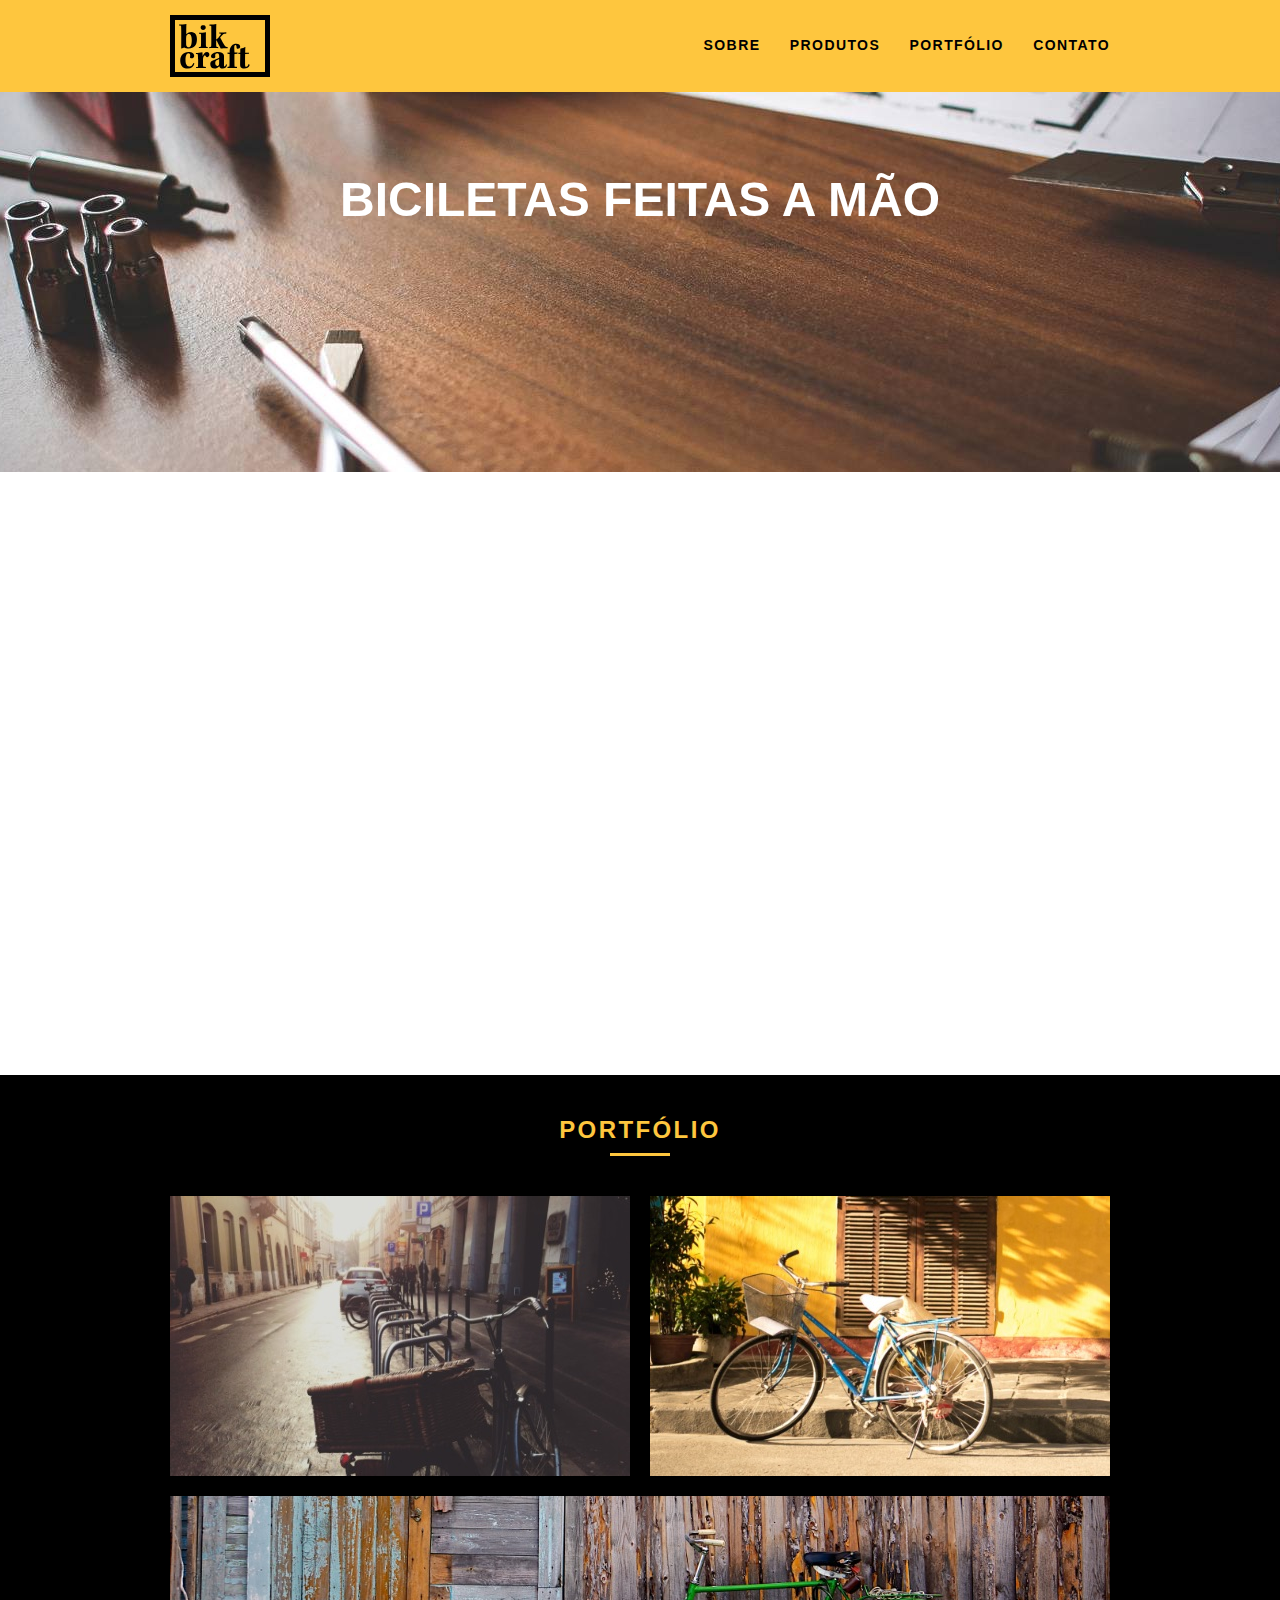
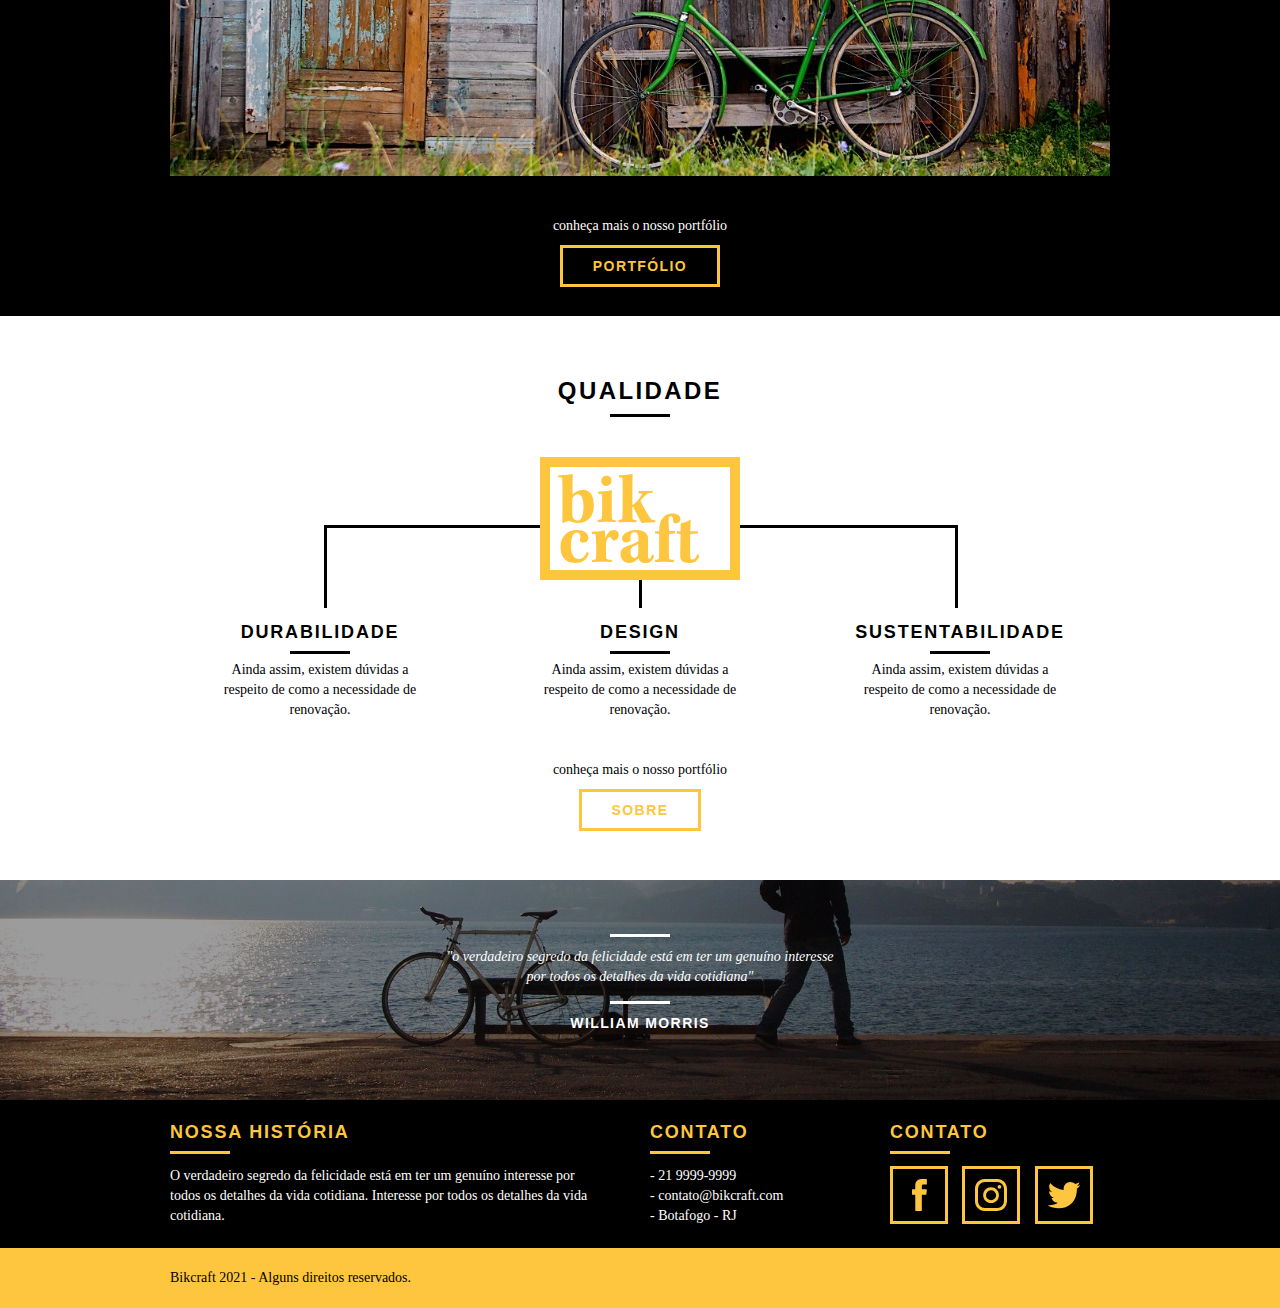
<file: index.html>
<!DOCTYPE html>
<html lang="pt-br">
    <head>
        <meta charset="UTF-8">
        <meta http-equiv="X-UA-Compatible" content="IE=edge">
        <meta name="viewport" content="width=device-width, initial-scale=1.0">
        <link rel="stylesheet" href="./css/normalize.css">
        <link rel="stylesheet" href="./css/reset.css">
        <link rel="stylesheet" href="./css/grid.css">
        <link rel="stylesheet" href="./css/style.css">
        <link rel="stylesheet" href="./css/responsivo.css">
        <script>document.documentElement.classList.add("js");</script>

        <title>Bikcraft</title>
    </head>
    <body>
       <header class="header">
            <div class="container">
                <a href="index.html" class="grid-4">
                    <img src="./assets/img/bikcraft.svg" alt="Logo da Bikcraft">
                </a>
                <nav class=" grid-12 header_menu">
                    <ul>
                        <li><a href="sobre.html">Sobre</a></li>
                        <li><a href="produtos.html">Produtos</a></li>
                        <li><a href="portfolio.html">Portfólio</a></li>
                        <li><a href="contato.html">Contato</a></li>
                    </ul>
                </nav>
            </div>
       </header>
       
       <section class="introducao">
            <div class="container">
                <h1 data-anime="400" class="fadeInDown" >Biciletas feitas a Mão</h1>
                <blockquote data-anime="800" class="fadeInDown quote-externo">
                    <p>"não tenha nada em sua casa que você
                        não considere útil ou acredita ser bonito"</p>
                    <cite>WILLIAM MORRIS</cite>
                </blockquote>
                <a data-anime="1200" href="produtos.html" class="btn">Orçamento</a>
            </div>
       </section>

       <section class="produtos container fadeInDown" data-anime="1600">
           <h2 class="subtitle">Produtos</h2>
           <ul class="produtos_lista">

               <li class="grid-1-3">
                   <div class="produtos_icone"> 
                        <img src="./assets/img/produtos/passeio.svg" alt="Bickraft Passeio">
                   </div>
                    <h3>Passeio</h3>
                   <p>Ainda assim, existem dúvidas a respeito de como a necessidade de renovação.</p>
               </li>

               <li class="grid-1-3">
                <div class="produtos_icone"> 
                     <img src="./assets/img/produtos/esporte.svg" alt="Bickraft Esporte">
                </div>
                 <h3>Esporte</h3>
                <p>Ainda assim, existem dúvidas a respeito de como a necessidade de renovação.</p>
            </li>

            <li class="grid-1-3">
                <div class="produtos_icone"> 
                     <img src="./assets/img/produtos/retro.svg" alt="Bickraft Retrô">
                </div>
                 <h3>Retrô</h3>
                <p>Ainda assim, existem dúvidas a respeito de como a necessidade de renovação.</p>
            </li>
           </ul>

           <div class="call">
                <p>clique aqui e veja os detalhes dos produtos</p>
                <a href="produtos.html" class="btn btn-preto">Produtos</a>
           </div>

       </section>

       <section class="portfolio">
           <div class="container">
               <h2 class="subtitle">Portfólio</h2>
               <ul class="portfolio_lista">
                    <li class="grid-8"><img src="./assets/img/portfolio/retro.jpg" alt="Bicileta retrô"></li>
                    <li class="grid-8"><img src="./assets/img/portfolio/passeio.jpg" alt="Bicileta passeio"></li>
                    <li class="grid-16"><img src="./assets/img/portfolio/esporte.jpg" alt="Bicileta esporte"></li>
                </ul>
                <div class="call">
                    <p>conheça mais o nosso portfólio</p>
                    <a href="portfolio.html" class="btn">Portfólio</a>
                </div>
           </div>
       </section>

       <section class="qualidade container">
           <h2 class="subtitle">Qualidade</h2>
           <img src="./assets/img/bikcraft-qualidade.svg" alt="Bikcraft">
           <ul class="qualidade_lista">
               <li class="grid-1-3">
                   <h3>Durabilidade</h3>
                   <p>Ainda assim, existem dúvidas a respeito de como a necessidade de renovação.</p>
               </li>
               <li class="grid-1-3">
                <h3>Design</h3>
                <p>Ainda assim, existem dúvidas a respeito de como a necessidade de renovação.</p>
            </li>
            <li class="grid-1-3">
                <h3>Sustentabilidade</h3>
                <p>Ainda assim, existem dúvidas a respeito de como a necessidade de renovação.</p>
            </li>
           </ul>
           <div class="call">
                <p>conheça mais o nosso portfólio</p>
                <a href="sobre.html" class="btn btn-preto">Sobre</a>
            </div>
       </section>

       <section class="quebra">
            <blockquote class="quote-externo container">
                <p>"o verdadeiro segredo da felicidade está em ter um genuíno
                    interesse por todos os detalhes da vida cotidiana"</p>
                <cite>WILLIAM MORRIS</cite>
            </blockquote>
       </section>

       <footer>
            <div class="footer">
                <div class="container">
                    <div class="grid-8 footer_historia">
                        <h3>Nossa História</h3>
                        <p>O verdadeiro segredo da felicidade está em ter um genuíno
                            interesse por todos os detalhes da vida cotidiana. Interesse por todos os detalhes da vida cotidiana.</p>
                    </div>

                    <div class="grid-4 footer_contato">
                        <h3 class="">Contato</h3>
                        <ul>
                            <li>- 21 9999-9999</li>
                            <li>- contato@bikcraft.com</li> 
                            <li>- Botafogo - RJ </li>
                        </ul>
                    </div>

                    <div class="grid-4 footer_redes">
                        <h3>Contato</h3>
                        <ul>
                            <li><a href="http://facebook.com" target="_blank"><img src="./assets/img/redes-sociais/facebook.svg"></a></li>
                            <li><a href="http://instagram.com" target="_blank"><img src="./assets/img/redes-sociais/instagram.svg"></a></li>
                            <li><a href="http://twitter.com" target="_blank"><img src="./assets/img/redes-sociais/twitter.svg"></a></li>
                        </ul>
                    </div>
                </div>
            </div>

            <div class="copy">
                <div class="container"> 
                    <p class="grid-16">Bikcraft 2021 - Alguns direitos reservados.</p>
                </div>
            </div>
       </footer>

       <script src="./js/simple-anime.js"></script>
       <script src="./js/script.js"></script>
       
    </body>
</html>
</file>
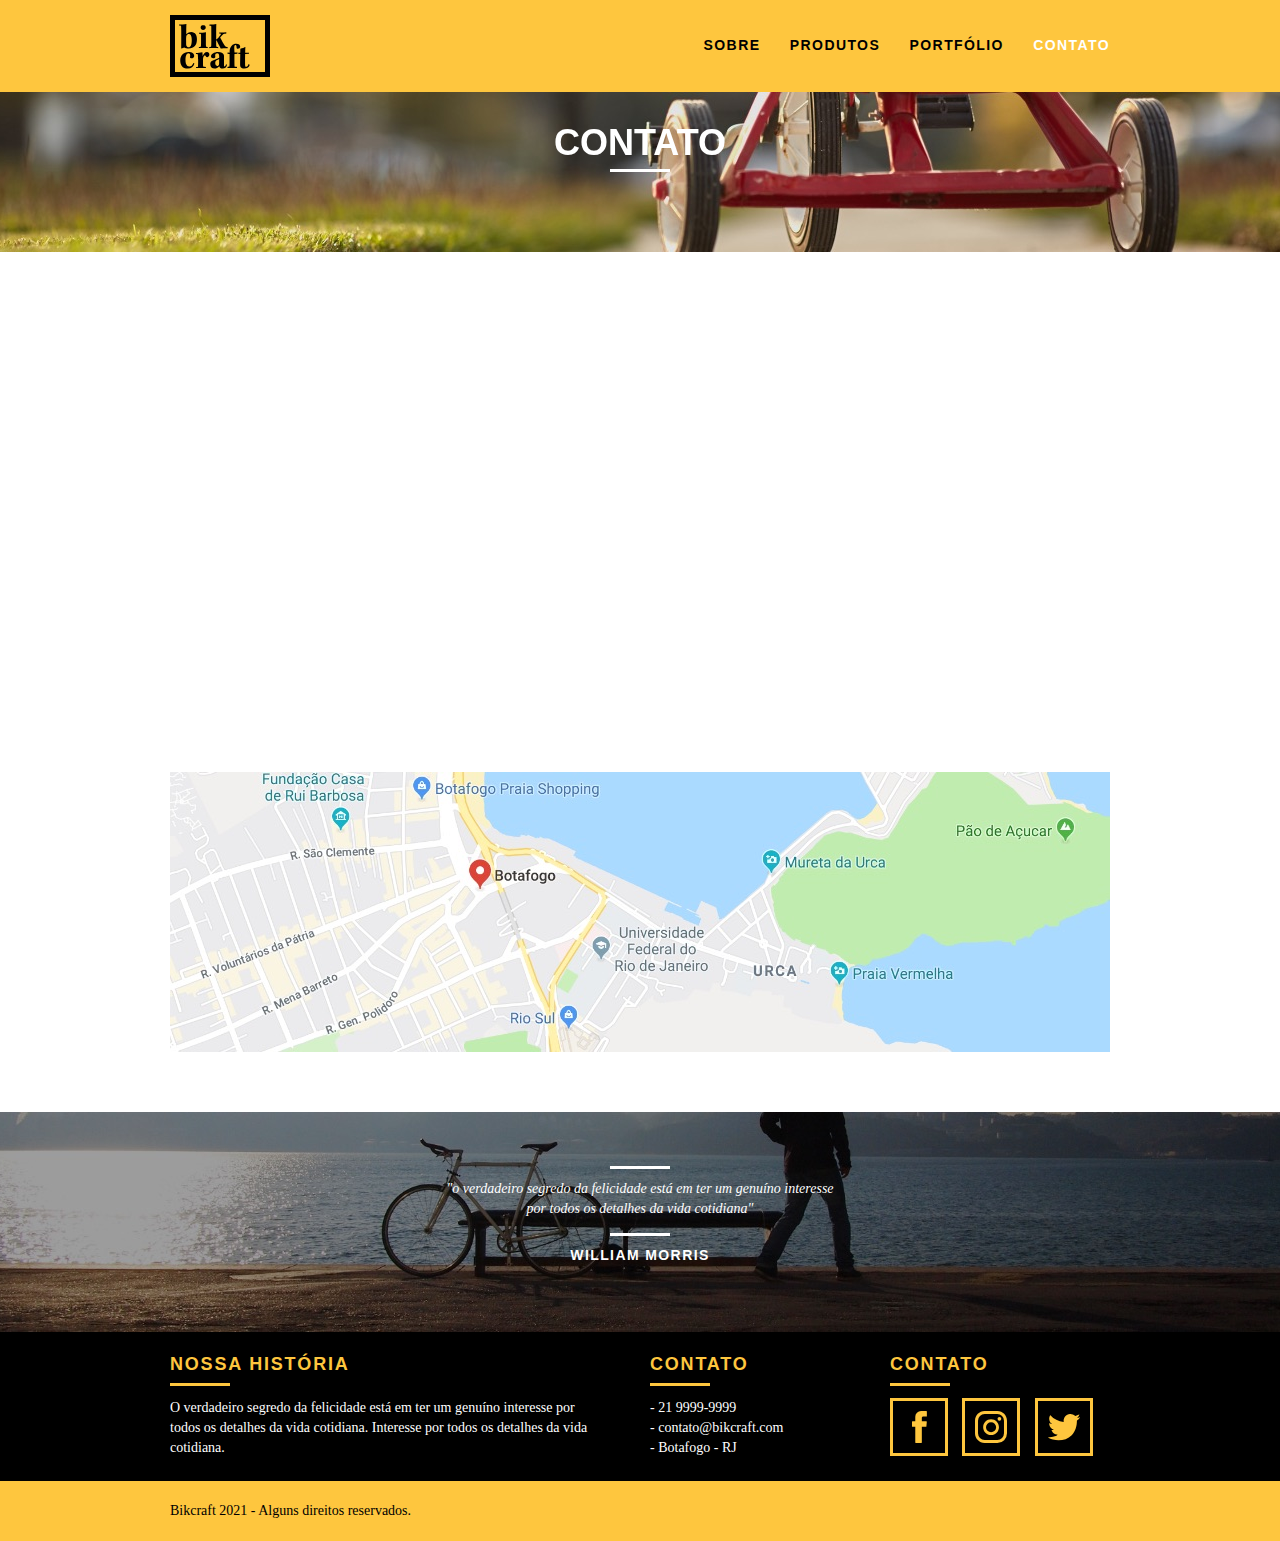
<file: contato.html>
<!DOCTYPE html>
<html lang="pt-br">
    <head>
        <meta charset="UTF-8">
        <meta http-equiv="X-UA-Compatible" content="IE=edge">
        <meta name="viewport" content="width=device-width, initial-scale=1.0">
        <link rel="stylesheet" href="./css/normalize.css">
        <link rel="stylesheet" href="./css/reset.css">
        <link rel="stylesheet" href="./css/grid.css">
        <link rel="stylesheet" href="./css/style.css">
        <link rel="stylesheet" href="./css/contato.css">
        <link rel="stylesheet" href="./css/responsivo.css">
        <script>document.documentElement.classList.add("js");</script>
        
        <title>Bikcraft - Contatos</title>
    </head>
    <body>

       <header class="header">
            <div class="container">
                <a href="index.html" class="grid-4">
                    <img src="./assets/img/bikcraft.svg" alt="Logo da Bikcraft">
                </a>
                <nav class=" grid-12 header_menu">
                    <ul>
                        <li><a href="sobre.html" >Sobre</a></li>
                        <li><a href="produtos.html">Produtos</a></li>
                        <li><a href="portfolio.html">Portfólio</a></li>
                        <li><a href="contato.html" class="menu_ativo">Contato</a></li>
                    </ul>
                </nav>
            </div>
       </header>
       
       <section class="introducao-interna interna_contato">
            <div class="container">
                <h1 data-anime="400" class="fadeInDown">Contato</h1>
                <p data-anime="800" class="fadeInDown">tire as suas dúvidas com a gente</p>
            </div>
       </section>


        <section class="contato container fadeInDown" data-anime="1200">
                <form id="form_orcamento" class="contato_form grid-8">
                    <label for="nome">Nome</label>
                    <input type="text" id="nome">
                    <label for="email">Email</label>
                    <input type="email" id="email">
                    <label for="telefone">Telefone</label>
                    <input type="text" id="telefone">
                    <label for="espec">Mensagem</label>
                    <textarea id="espec"></textarea>
                    <button type="submit" class="btn btn-preto">Enviar</button>
                </form>
                <div class="contato_dados grid-8">
                    <h3>Dados</h3>
                    <span>+55 21 99999-9999</span>
                    <span>orcamento@bikcraft.com</span>
                    <span>Rua Ali Perto - Botafogo</span>
                    <span>Rio de Janeiro - RJ - Brasil</span>
                    <h3>Redes Sociais</h3>
                    <div class="contato_dados"> 
                        <ul>
                            <li><a href="http://facebook.com" target="_blank"><img src="./assets/img/redes-sociais/facebook.svg"></a></li>
                            <li><a href="http://instagram.com" target="_blank"><img src="./assets/img/redes-sociais/instagram.svg"></a></li>
                            <li><a href="http://twitter.com" target="_blank"><img src="./assets/img/redes-sociais/twitter.svg"></a></li>
                        </ul>
                    </div>
                </div>
        </section>

        <section class="container contato_mapa">
            <a href="http://google.com" target="_blank" class="grid-16"><img src="./assets/img/endereco-bikcraft.jpg" alt="Endereço da Bikcraft"></a>
        </section>

       <section class="quebra">
            <blockquote class="quote-externo container">
                <p>"o verdadeiro segredo da felicidade está em ter um genuíno
                    interesse por todos os detalhes da vida cotidiana"</p>
                <cite>WILLIAM MORRIS</cite>
            </blockquote>
       </section>

       <footer>
            <div class="footer">
                <div class="container">
                    <div class="grid-8 footer_historia">
                        <h3>Nossa História</h3>
                        <p>O verdadeiro segredo da felicidade está em ter um genuíno
                            interesse por todos os detalhes da vida cotidiana. Interesse por todos os detalhes da vida cotidiana.</p>
                    </div>

                    <div class="grid-4 footer_contato">
                        <h3 class="">Contato</h3>
                        <ul>
                            <li>- 21 9999-9999</li>
                            <li>- contato@bikcraft.com</li> 
                            <li>- Botafogo - RJ </li>
                        </ul>
                    </div>

                    <div class="grid-4 footer_redes">
                        <h3>Contato</h3>
                        <ul>
                            <li><a href="http://facebook.com" target="_blank"><img src="./assets/img/redes-sociais/facebook.svg"></a></li>
                            <li><a href="http://instagram.com" target="_blank"><img src="./assets/img/redes-sociais/instagram.svg"></a></li>
                            <li><a href="http://twitter.com" target="_blank"><img src="./assets/img/redes-sociais/twitter.svg"></a></li>
                        </ul>
                    </div>
                </div>
            </div>

            <div class="copy">
                <div class="container"> 
                    <p class="grid-16">Bikcraft 2021 - Alguns direitos reservados.</p>
                </div>
            </div>
       </footer>

       <script src="./js/simple-anime.js"></script>
       <script src="./js/script.js"></script>
       
    </body>
</html>
</file>
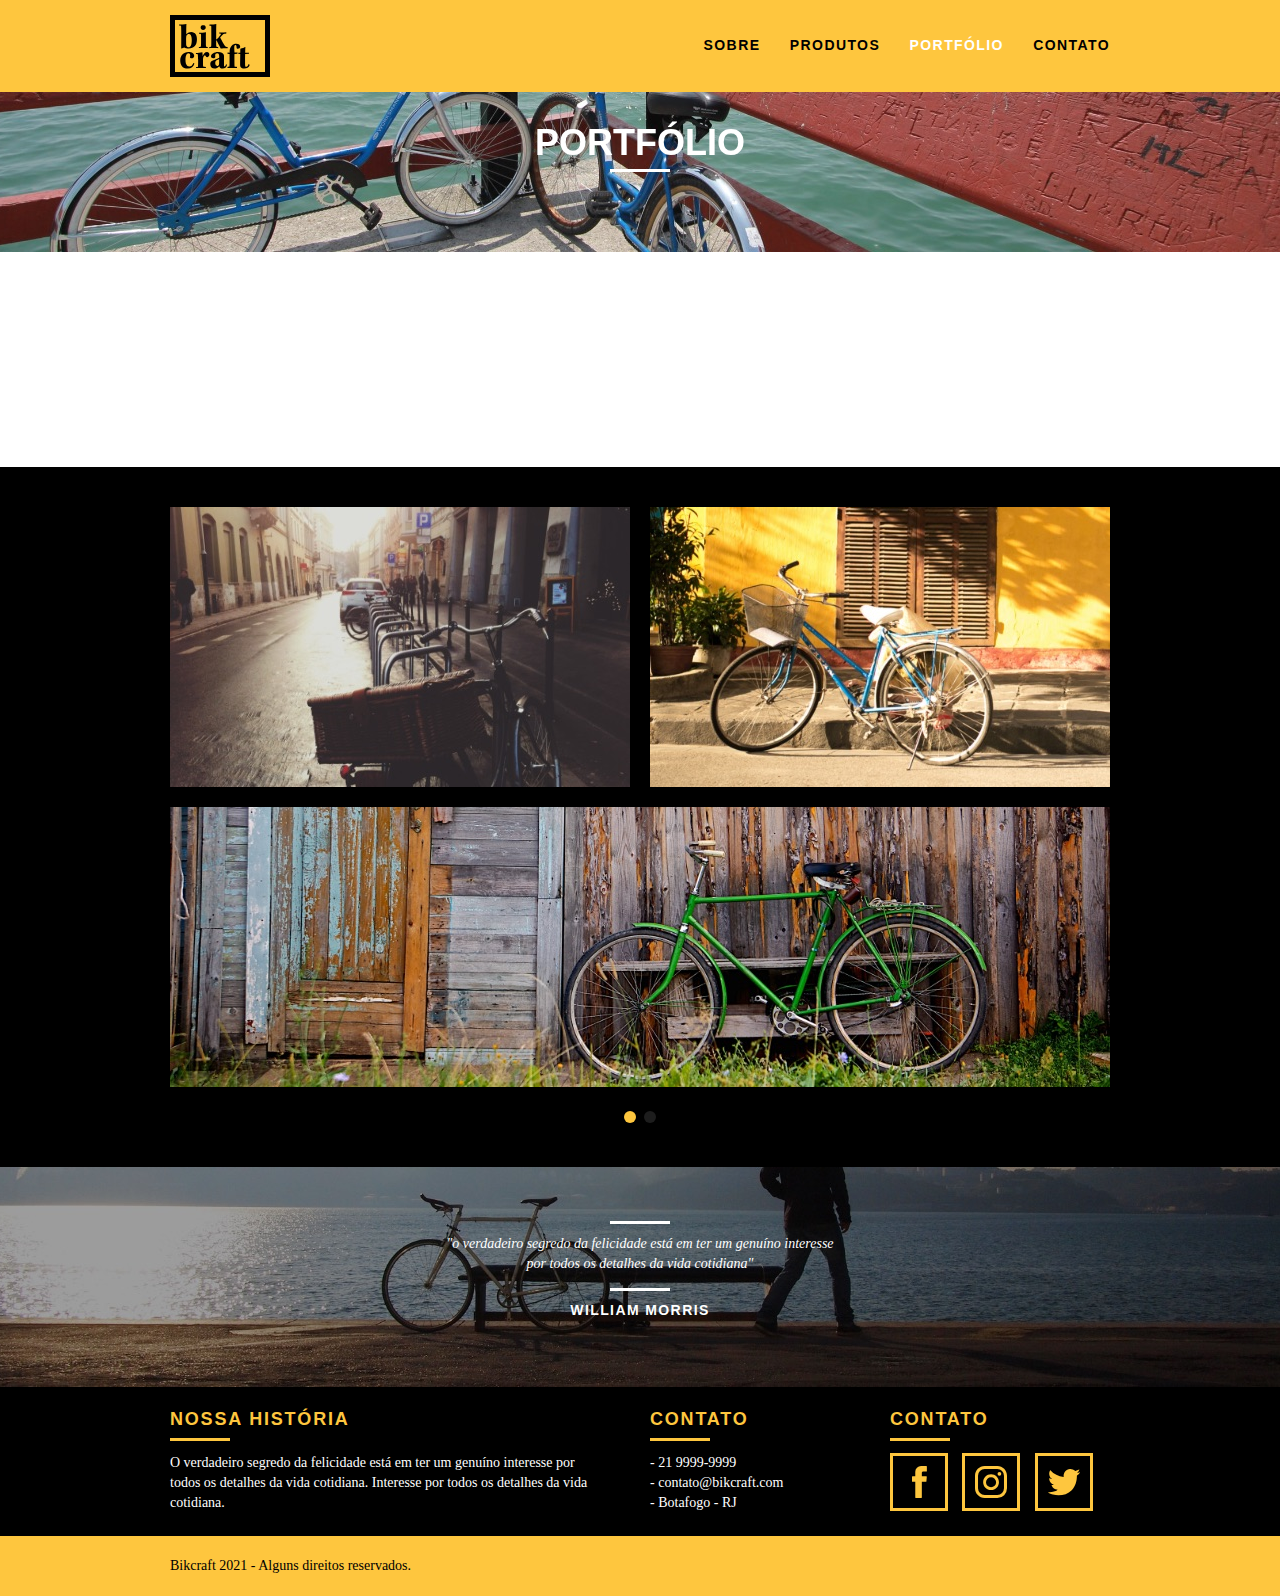
<file: portfolio.html>
<!DOCTYPE html>
<html lang="pt-br">
    <head>
        <meta charset="UTF-8">
        <meta http-equiv="X-UA-Compatible" content="IE=edge">
        <meta name="viewport" content="width=device-width, initial-scale=1.0">
        <link rel="stylesheet" href="./css/normalize.css">
        <link rel="stylesheet" href="./css/reset.css">
        <link rel="stylesheet" href="./css/grid.css">
        <link rel="stylesheet" href="./css/style.css">
        <link rel="stylesheet" href="./css/portfolio.css">
        <link rel="stylesheet" href="./css/responsivo.css">
        <script>document.documentElement.classList.add("js");</script>
        
        <title>Bikcraft - Portfólio</title>
    </head>
    <body>

       <header class="header">
            <div class="container">
                <a href="index.html" class="grid-4">
                    <img src="./assets/img/bikcraft.svg" alt="Logo da Bikcraft">
                </a>
                <nav class=" grid-12 header_menu">
                    <ul>
                        <li><a href="sobre.html">Sobre</a></li>
                        <li><a href="produtos.html">Produtos</a></li>
                        <li><a href="portfolio.html" class="menu_ativo" >Portfólio</a></li>
                        <li><a href="contato.html">Contato</a></li>
                    </ul>
                </nav>
            </div>
       </header>
       
       <section class="introducao-interna interna_portfolio">
            <div class="container">
                <h1 data-anime="400" class="fadeInDown">Portfólio</h1>
                <p data-anime="800" class="fadeInDown">conheça os projetos que amamos mostrar</p>
            </div>
       </section>

       <section class="container fadeInDown" data-slide="quote" data-anime="1200">
            <blockquote class="quote_cliente">
                <p>“Pedalar sempre foi a minha paixão, o que o pessoal da Bikcraft fez foi intensificar o meu amor por esta atividade. Recomendo à todos que amo.”</p>
                <cite>Barbara Moss</cite>
            </blockquote>
            <blockquote class="quote_cliente">
                <p>“Nada melhor do que dar um rolê com a minha Bikcraft na orla. Essa é a minha companheira mais fiel, nunca me traiu e está sempre a minha disposição.”</p>
                <cite>Jhony Rato</cite>
            </blockquote>
            <blockquote class="quote_cliente">
                <p>“Aqueles que ainda não possuem uma Bikcraft, não sabem o que estão perdendo. A precisão é absurda e a velocidade transcendental. Nunca vida nada igual.”</p>
                <cite>Bernardo</cite>
            </blockquote>
       </section>

       <section class="portfolio">
        <div class="container" data-slide="portfolio">
            <ul class="portfolio_lista">
                 <li class="grid-8"><img src="./assets/img/portfolio/retro.jpg" alt="Bicileta retrô"></li>
                 <li class="grid-8"><img src="./assets/img/portfolio/passeio.jpg" alt="Bicileta passeio"></li>
                 <li class="grid-16"><img src="./assets/img/portfolio/esporte.jpg" alt="Bicileta esporte"></li>
             </ul>
             <ul class="portfolio_lista">
                <li class="grid-8"><img src="./assets/img/portfolio/passeio.jpg" alt="Bicileta passeio"></li>
                <li class="grid-8"><img src="./assets/img/portfolio/retro.jpg" alt="Bicileta retrô"></li>
                <li class="grid-16"><img src="./assets/img/portfolio/esporte.jpg" alt="Bicileta esporte"></li>
            </ul>
        </div>
        </section>


       <section class="quebra">
            <blockquote class="quote-externo container">
                <p>"o verdadeiro segredo da felicidade está em ter um genuíno
                    interesse por todos os detalhes da vida cotidiana"</p>
                <cite>WILLIAM MORRIS</cite>
            </blockquote>
       </section>

       <footer>
            <div class="footer">
                <div class="container">
                    <div class="grid-8 footer_historia">
                        <h3>Nossa História</h3>
                        <p>O verdadeiro segredo da felicidade está em ter um genuíno
                            interesse por todos os detalhes da vida cotidiana. Interesse por todos os detalhes da vida cotidiana.</p>
                    </div>

                    <div class="grid-4 footer_contato">
                        <h3 class="">Contato</h3>
                        <ul>
                            <li>- 21 9999-9999</li>
                            <li>- contato@bikcraft.com</li> 
                            <li>- Botafogo - RJ </li>
                        </ul>
                    </div>

                    <div class="grid-4 footer_redes">
                        <h3>Contato</h3>
                        <ul>
                            <li><a href="http://facebook.com" target="_blank"><img src="./assets/img/redes-sociais/facebook.svg"></a></li>
                            <li><a href="http://instagram.com" target="_blank"><img src="./assets/img/redes-sociais/instagram.svg"></a></li>
                            <li><a href="http://twitter.com" target="_blank"><img src="./assets/img/redes-sociais/twitter.svg"></a></li>
                        </ul>
                    </div>
                </div>
            </div>

            <div class="copy">
                <div class="container"> 
                    <p class="grid-16">Bikcraft 2021 - Alguns direitos reservados.</p>
                </div>
            </div>  
       </footer>
       
       <script src="./js/simple-anime.js"></script>
       <script src="./js/simple-slide.js"></script>
       <script src="./js/script.js"></script>
       
      
    </body>
</html>
</file>
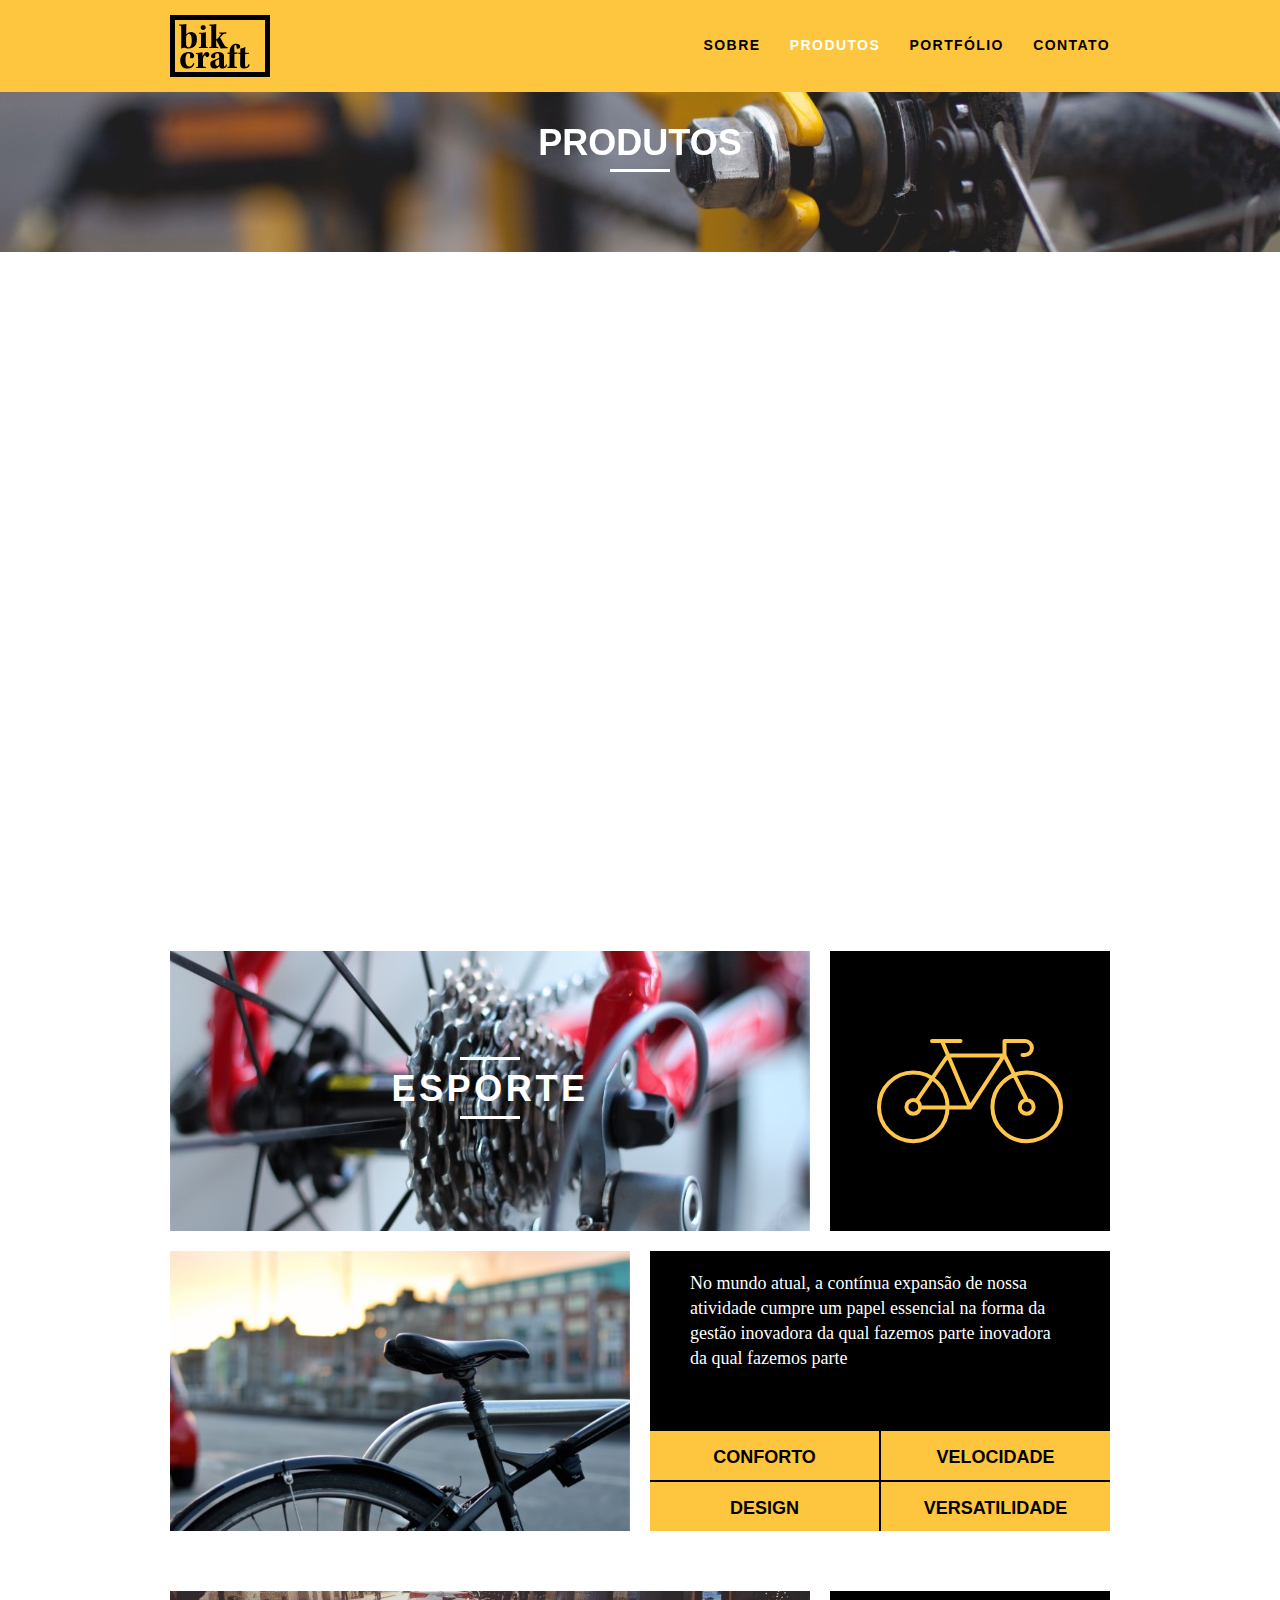
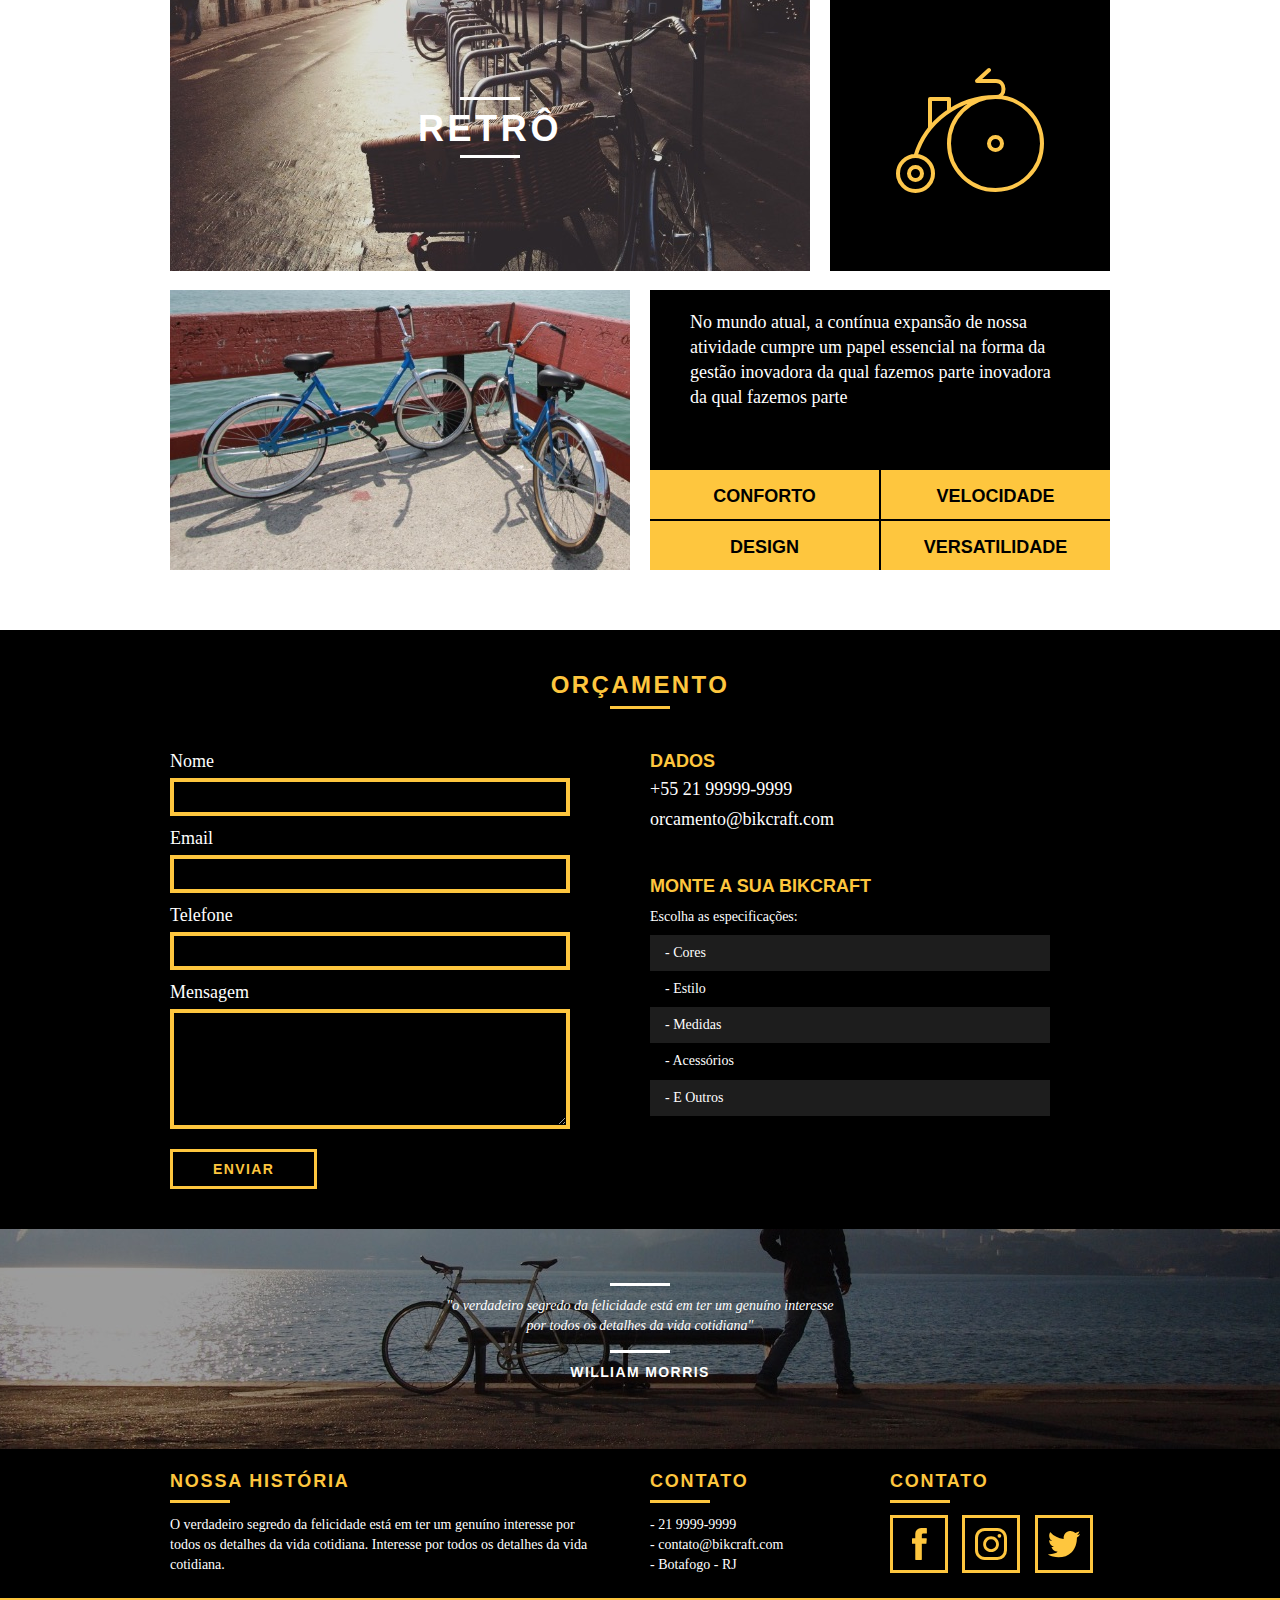
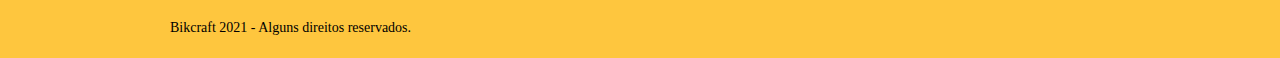
<file: produtos.html>
<!DOCTYPE html>
<html lang="pt-br">
    <head>
        <meta charset="UTF-8">
        <meta http-equiv="X-UA-Compatible" content="IE=edge">
        <meta name="viewport" content="width=device-width, initial-scale=1.0">
        <link rel="stylesheet" href="./css/normalize.css">
        <link rel="stylesheet" href="./css/reset.css">
        <link rel="stylesheet" href="./css/grid.css">
        <link rel="stylesheet" href="./css/style.css">
        <link rel="stylesheet" href="./css/produtos.css">
        <link rel="stylesheet" href="./css/responsivo.css">
        <script>document.documentElement.classList.add("js");</script>
        
        <title>Bikcraft - Produtos</title>
    </head>
    <body>

       <header class="header">
            <div class="container">
                <a href="index.html" class="grid-4">
                    <img src="./assets/img/bikcraft.svg" alt="Logo da Bikcraft">
                </a>
                <nav class=" grid-12 header_menu">
                    <ul>
                        <li><a href="sobre.html" >Sobre</a></li>
                        <li><a href="produtos.html" class="menu_ativo">Produtos</a></li>
                        <li><a href="portfolio.html">Portfólio</a></li>
                        <li><a href="contato.html">Contato</a></li>
                    </ul>
                </nav>
            </div>
       </header>
       
       <section class="introducao-interna interna_produtos">
            <div class="container">
                <h1 data-anime="400" class="fadeInDown">Produtos</h1>
                <p data-anime="800" class="fadeInDown">conheça todos os nossos produtos</p>
            </div>
       </section>


       <section class="container produto_item fadeInDown" data-anime="1200">
            <div class="grid-11">
                <img src="./assets/img/produtos/bikcraft-passeio-1.jpg" alt="Bickcraft Passeio">
                <h2>Passeio</h2>
            </div>
            <div class="grid-5 produto_icone"><img src="./assets/img/produtos/passeio.svg"></div>
            <div class="grid-8"><img src="./assets/img/produtos/bikcraft-passeio-2.jpg" alt="Bickcraft Passeio 2"></div>
            <div class="grid-8 produto_info">
                <p>No mundo atual, a contínua expansão de nossa atividade cumpre um papel essencial na forma da gestão inovadora da qual fazemos parte inovadora da qual fazemos parte</p>
                <ul>
                    <li>Conforto</li>
                    <li>Velocidade</li>
                    <li>Design</li>
                    <li>Versatilidade</li>
                </ul>
            </div>
        </section>

        <section class="container produto_item">
            <div class="grid-11">
                <img src="./assets/img/produtos/bikcraft-esporte-1.jpg" alt="Bickcraft Esporte">
                <h2>Esporte</h2>
            </div>
            <div class="grid-5 produto_icone"><img src="./assets/img/produtos/esporte.svg"></div>
            <div class="grid-8"><img src="./assets/img/produtos/bikcraft-esporte-2.jpg" alt="Bickcraft Esporte"></div>
            <div class="grid-8 produto_info">
                <p>No mundo atual, a contínua expansão de nossa atividade cumpre um papel essencial na forma da gestão inovadora da qual fazemos parte inovadora da qual fazemos parte</p>
                <ul>
                    <li>Conforto</li>
                    <li>Velocidade</li>
                    <li>Design</li>
                    <li>Versatilidade</li>
                </ul>
            </div>
        </section>

        <section class="container produto_item">
            <div class="grid-11">
                <img src="./assets/img/produtos/bikcraft-retro-1.jpg" alt="Bickcraft Retrô">
                <h2>Retrô</h2>
            </div>
            <div class="grid-5 produto_icone"><img src="./assets/img/produtos/retro.svg"></div>
            <div class="grid-8"><img src="./assets/img/produtos/bikcraft-retro-2.jpg" alt="Bickcraft retrô"></div>
            <div class="grid-8 produto_info">
                <p>No mundo atual, a contínua expansão de nossa atividade cumpre um papel essencial na forma da gestão inovadora da qual fazemos parte inovadora da qual fazemos parte</p>
                <ul>
                    <li>Conforto</li>
                    <li>Velocidade</li>
                    <li>Design</li>
                    <li>Versatilidade</li>
                </ul>
            </div>
        </section>

        <section class="orcamento">
            <div class="container">
                <h2 class="subtitle">Orçamento</h2>
                <form id="form_orcamento" class="form grid-8">
                    <label for="nome">Nome</label>
                    <input type="text" id="nome">
                    <label for="email">Email</label>
                    <input type="email" id="email">
                    <label for="telefone">Telefone</label>
                    <input type="text" id="telefone">
                    <label for="espec">Mensagem</label>
                    <textarea id="espec"></textarea>
                    <button type="submit" class="btn">Enviar</button>
                </form>
                <div class="orcamento_dados grid-8">
                    <h3>Dados</h3>
                    <span>+55 21 99999-9999</span>
                    <span>orcamento@bikcraft.com</span>
                    <h3>Monte a sua Bikcraft</h3>
                    <p>Escolha as especificações:</p>
                    <ul>
                        <li>- Cores</li>
                        <li>- Estilo</li>
                        <li>- Medidas</li>
                        <li>- Acessórios</li>
                        <li>- E Outros</li>
                    </ul>
                </div>
            </div>
        </section>

       <section class="quebra">
            <blockquote class="quote-externo container">
                <p>"o verdadeiro segredo da felicidade está em ter um genuíno
                    interesse por todos os detalhes da vida cotidiana"</p>
                <cite>WILLIAM MORRIS</cite>
            </blockquote>
       </section>

       <footer>
            <div class="footer">
                <div class="container">
                    <div class="grid-8 footer_historia">
                        <h3>Nossa História</h3>
                        <p>O verdadeiro segredo da felicidade está em ter um genuíno
                            interesse por todos os detalhes da vida cotidiana. Interesse por todos os detalhes da vida cotidiana.</p>
                    </div>

                    <div class="grid-4 footer_contato">
                        <h3 class="">Contato</h3>
                        <ul>
                            <li>- 21 9999-9999</li>
                            <li>- contato@bikcraft.com</li> 
                            <li>- Botafogo - RJ </li>
                        </ul>
                    </div>

                    <div class="grid-4 footer_redes">
                        <h3>Contato</h3>
                        <ul>
                            <li><a href="http://facebook.com" target="_blank"><img src="./assets/img/redes-sociais/facebook.svg"></a></li>
                            <li><a href="http://instagram.com" target="_blank"><img src="./assets/img/redes-sociais/instagram.svg"></a></li>
                            <li><a href="http://twitter.com" target="_blank"><img src="./assets/img/redes-sociais/twitter.svg"></a></li>
                        </ul>
                    </div>
                </div>
            </div>

            <div class="copy">
                <div class="container"> 
                    <p class="grid-16">Bikcraft 2021 - Alguns direitos reservados.</p>
                </div>
            </div> 
       </footer>

       <script src="./js/simple-anime.js"></script>
       <script src="./js/script.js"></script>
       
    </body>
</html>
</file>
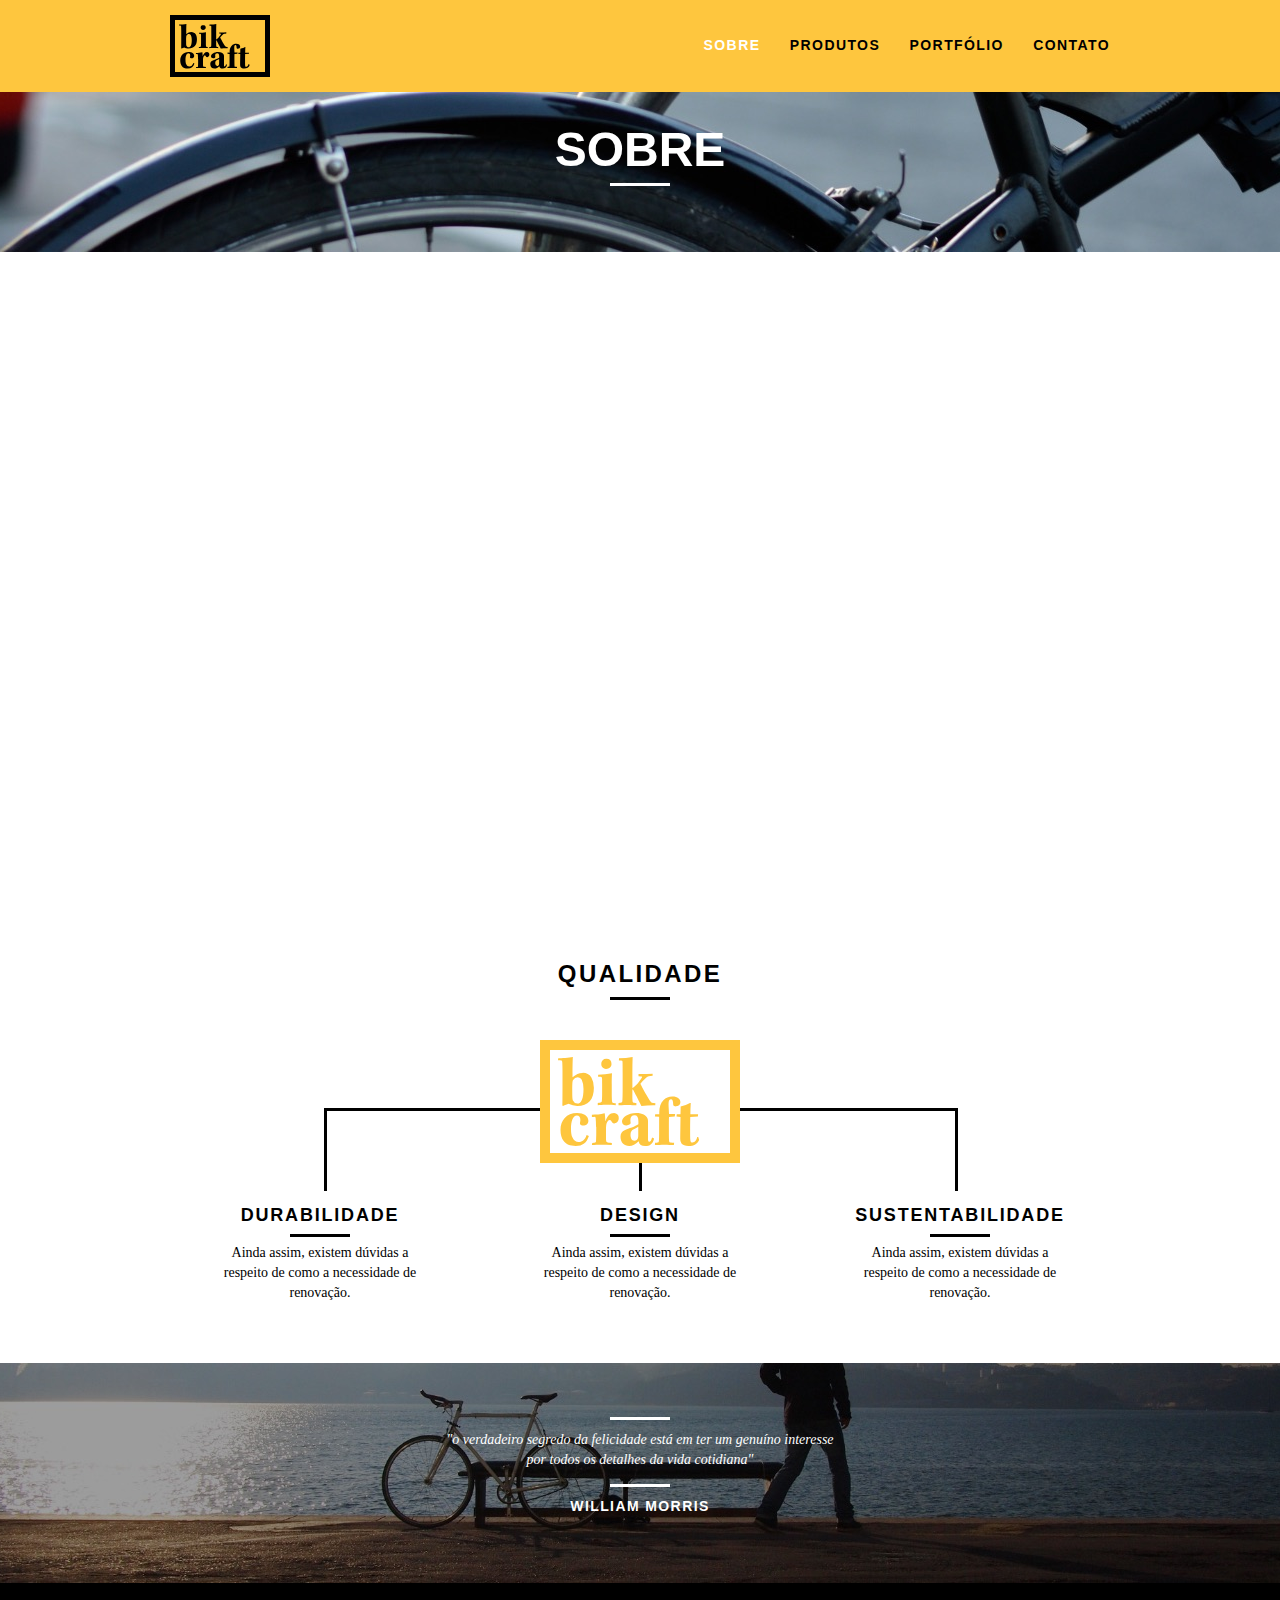
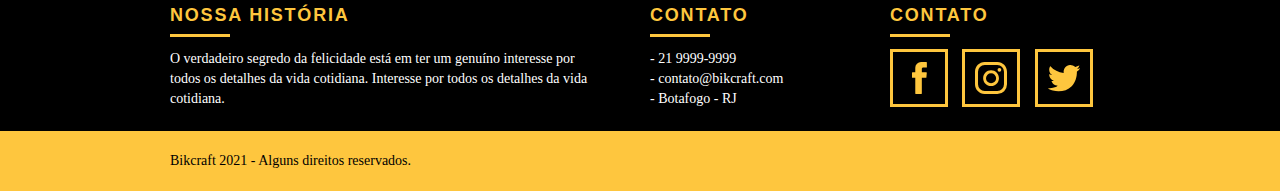
<file: sobre.html>
<!DOCTYPE html>
<html lang="pt-br">
    <head>
        <meta charset="UTF-8">
        <meta http-equiv="X-UA-Compatible" content="IE=edge">
        <meta name="viewport" content="width=device-width, initial-scale=1.0">
        <link rel="stylesheet" href="./css/normalize.css">
        <link rel="stylesheet" href="./css/reset.css">
        <link rel="stylesheet" href="./css/grid.css">
        <link rel="stylesheet" href="./css/style.css">
        <link rel="stylesheet" href="./css/sobre.css">
        <link rel="stylesheet" href="./css/responsivo.css">
        <script>document.documentElement.classList.add("js");</script>
        
        <title>Bikcraft - Sobre</title>
    </head>
    <body>

       <header class="header">
            <div class="container">
                <a href="index.html" class="grid-4">
                    <img src="./assets/img/bikcraft.svg" alt="Logo da Bikcraft">
                </a>
                <nav class=" grid-12 header_menu">
                    <ul>
                        <li><a href="sobre.html" class="menu_ativo">Sobre</a></li>
                        <li><a href="produtos.html">Produtos</a></li>
                        <li><a href="portfolio.html">Portfólio</a></li>
                        <li><a href="contato.html">Contato</a></li>
                    </ul>
                </nav>
            </div>
       </header>
       
       <section class="introducao-interna interna_sobre">
            <div class="container">
                <h1 data-anime="400" class="fadeInDown">Sobre</h1>
                <p data-anime="800" class="fadeInDown">conheça mais sobre a bikcraft</p>
            </div>
       </section>

    <section class="missao_sobre container fadeInDown" data-anime="1200">
        <div class="grid-10">
            <h2 class="subtitle-interno">História, Missão e Visão</h2>
            <p>O verdadeiro segredo da felicidade está em ter um genuíno interesse por todos os detalhes da vida cotidiana. Interesse por todos os detalhes da vida cotidiana.</p>
            <p>O verdadeiro segredo da felicidade está em ter um genuíno. interesse por todos os detalhes da vida cotidiana. Interesse por todos os detalhes da vida cotidiana.</p>
        </div>
        <div class="grid-6">
            <h2 class="subtitle-interno">Valores</h2>
            <ul>
                <li>- Qualidade no processo com</li>
                <li>- Foco no cliente sem perder a</li>
                <li>- Diversão, preservando a</li>
                <li>- Natureza com sustentabilidade</li>
            </ul>
        </div>
        <div class="grid-16 foto-equipe">
            <img src="./assets/img/equipe-bikcraft.jpg" alt="equipe bikcraft">
        </div>
        
    </section>


       <section class="qualidade container">
           <h2 class="subtitle">Qualidade</h2>
           <img src="./assets/img/bikcraft-qualidade.svg" alt="Bikcraft">
           <ul class="qualidade_lista">
               <li class="grid-1-3">
                   <h3>Durabilidade</h3>
                   <p>Ainda assim, existem dúvidas a respeito de como a necessidade de renovação.</p>
               </li>
               <li class="grid-1-3">
                <h3>Design</h3>
                <p>Ainda assim, existem dúvidas a respeito de como a necessidade de renovação.</p>
            </li>
            <li class="grid-1-3">
                <h3>Sustentabilidade</h3>
                <p>Ainda assim, existem dúvidas a respeito de como a necessidade de renovação.</p>
            </li>
           </ul>
          
       </section>

       <section class="quebra">
            <blockquote class="quote-externo container">
                <p>"o verdadeiro segredo da felicidade está em ter um genuíno
                    interesse por todos os detalhes da vida cotidiana"</p>
                <cite>WILLIAM MORRIS</cite>
            </blockquote>
       </section>

       <footer>
            <div class="footer">
                <div class="container">
                    <div class="grid-8 footer_historia">
                        <h3>Nossa História</h3>
                        <p>O verdadeiro segredo da felicidade está em ter um genuíno
                            interesse por todos os detalhes da vida cotidiana. Interesse por todos os detalhes da vida cotidiana.</p>
                    </div>

                    <div class="grid-4 footer_contato">
                        <h3 class="">Contato</h3>
                        <ul>
                            <li>- 21 9999-9999</li>
                            <li>- contato@bikcraft.com</li> 
                            <li>- Botafogo - RJ </li>
                        </ul>
                    </div>

                    <div class="grid-4 footer_redes">
                        <h3>Contato</h3>
                        <ul>
                            <li><a href="http://facebook.com" target="_blank"><img src="./assets/img/redes-sociais/facebook.svg"></a></li>
                            <li><a href="http://instagram.com" target="_blank"><img src="./assets/img/redes-sociais/instagram.svg"></a></li>
                            <li><a href="http://twitter.com" target="_blank"><img src="./assets/img/redes-sociais/twitter.svg"></a></li>
                        </ul>
                    </div>
                </div>
            </div>

            <div class="copy">
                <div class="container"> 
                    <p class="grid-16">Bikcraft 2021 - Alguns direitos reservados.</p>
                </div>
            </div>  
       </footer>

       <script src="./js/simple-anime.js"></script>
       <script src="./js/script.js"></script>
       
    </body>
</html>
</file>
<file: css/grid.css>
*, *:before, *:after {
  -webkit-box-sizing: border-box; 
  -moz-box-sizing: border-box; 
  box-sizing: border-box;
}

.container {
	width: 960px;
	margin: 0 auto;
	padding: 0px;
	position: relative;
}

.container:after, .container:before {
	content: " ";
	display: table;
}

.container:after {
	clear: both;
}

.grid-1, .grid-2, .grid-3, .grid-4, .grid-5, .grid-6, .grid-7, .grid-8, .grid-9, .grid-10, .grid-11, .grid-12, .grid-13, .grid-14, .grid-15, .grid-16, .grid-1-3 {
	float: left;
	margin-left: 10px;
	margin-right: 10px;
}

.grid-1 	{width: 40px;}
.grid-2 	{width: 100px;}
.grid-3 	{width: 160px;}
.grid-4 	{width: 220px;}
.grid-5 	{width: 280px;}
.grid-6 	{width: 340px;}
.grid-7 	{width: 400px;}
.grid-8 	{width: 460px;}
.grid-9 	{width: 520px;}
.grid-10 	{width: 580px;}
.grid-11 	{width: 640px;}
.grid-12 	{width: 700px;}
.grid-13 	{width: 760px;}
.grid-14 	{width: 820px;}
.grid-15 	{width: 880px;}
.grid-16 	{width: 940px;}
.grid-1-3	{width: 300px;}

@media only screen and (min-width: 788px) and (max-width: 979px){

	.container {
		width: 768px;
	}
	
	.grid-1		{width: 28px;}
	.grid-2		{width: 76px;}
	.grid-3		{width: 124px;}
	.grid-4		{width: 172px;}
	.grid-5		{width: 220px;}
	.grid-6		{width: 268px;}
	.grid-7		{width: 316px;}
	.grid-8		{width: 364px;}
	.grid-9		{width: 412px;}
	.grid-10	{width: 460px;}
	.grid-11	{width: 508px;}
	.grid-12	{width: 556px;}
	.grid-13	{width: 604px;}
	.grid-14	{width: 652px;}
	.grid-15	{width: 700px;}
	.grid-16	{width: 748px;}
	.grid-1-3	{width: 236px;}

}

@media only screen and (max-width: 787px){
	.container{
		width: 300px;
	}

	.grid-1, .grid-2, .grid-3, .grid-4, .grid-5, .grid-6, .grid-7, .grid-8, .grid-9, .grid-10, .grid-11, .grid-12, .grid-13, .grid-14, .grid-15, .grid-16, .grid-1-3{
		width: 300px;
		margin: 0 0 20px 0;
		float: none;
	}
}
</file>
<file: css/style.css>
/* Estilos Gerais */

body {
	font-family: Arial, Helvetica, sans-serif;
}

p {
	font-family: Georgia, "Times New Roman", serif;
	font-size: 14px;
	line-height: 20px;
}

img{
	display: block;
	max-width: 100%;
}

.btn {
	border: 3px solid #fec63e;
	padding: 10px 30px;
	color: #fec63e;
	font-size: 14px;
	line-height: 20px;
	text-transform: uppercase;
	font-weight: bold;
	letter-spacing: .1em;
}

.btn:hover {
	color: #fff;
	border-color: #fff;
}

.btn.btn-preto:hover{
    color: #000;
    border-color: #000;
}

.btn.btn-preto:hover {
	color: #000;
	border-color: #000;
}

.subtitle {
	font-size: 24px;
	line-height: 30px;
	font-weight: bold;
	letter-spacing: .1em;
	color: #000;
	text-transform: uppercase;
	text-align: center;
	margin-bottom: 40px;
}

.subtitle:after {
	content: "";
	display: block;
	width: 60px;
	height: 3px;
	background: #000;
	margin: 8px auto;
}

.subtitle-interno {
	font-size: 24px;
	line-height: 30px;
	font-weight: bold;
	letter-spacing: .1em;
	color: #000;
	text-transform: uppercase;
	margin-bottom: 20px;
}

.subtitle-interno:after {
	content: "";
	display: block;
	width: 60px;
	height: 3px;
	background: #000;
	margin: 8px 0;
}




/* Header */

.header {
	position: fixed;
	top: 0;
	width: 100%;
	background: #fec63e; /* Amarelo */
	padding: 15px 0;
	z-index: 10;
}

.header_menu {
	text-align: right;
}

.header_menu ul li {
	display: inline-block;
	margin-left: 25px;
	margin-top: 20px;
}

.header_menu ul li a {
	color: #000;
	font-weight: bold;
	text-transform: uppercase;
	letter-spacing: .1em;
	font-size: 14px;
	line-height: 20px;
	padding: 10px 0;
}

.header_menu ul li a:hover {
	color: #FFF;
}

.header_menu ul li a.menu_ativo {
	color: #FFF;
}


/* Introdução */

.introducao {
	width: 100%;
	height: 380px;
	background: url("../assets/img/bg.jpg") no-repeat center;
	background-size: cover;
	margin-top: 92px;
	text-align: center;
	padding-top: 80px;
}

.introducao h1 {
	font-size: 48px;
	color: #FFF;
	font-weight: bold;
	text-transform: uppercase;
}

.quote-externo {
	max-width: 320px;
	margin: 0 auto;
	margin-bottom: 40px;
	color: white;
}

.quote-externo p {
	font-style: italic;
}

.quote-externo p:before, .quote-externo p:after {
	content: "";
	display: block;
	width: 60px;
	height: 3px;
	background: #fff;
	margin: 14px auto 10px auto;
}

.quote-externo cite {
	font-style: normal;
	font-weight: bold;
	font-size: 14px;
	letter-spacing: .1em;
}

/*Introducao Interna*/

.introducao-interna {
	width: 100%;
	margin-top: 92px;
	height: 160px;
	text-align: center;
	color: #fff;
	padding-top: 30px;
}

.introducao-interna h1 {
	font-size: 36px;
	font-weight: bold;
	text-transform: uppercase;
}

.introducao-interna h1::after {
	content: "";
	display: block;
	width: 60px;
	height: 3px;
	background: #fff;
	margin: 6px auto 10px auto;
}

/*Produtos*/

.produtos {
	padding: 60px 0;
}

.produtos_lista li{
	background: #fec63e;
	text-align: center;
}

.produtos_lista li img{
	margin: 0 auto;
}

.produtos_lista li h3{
	font-weight: bold;
	font-size: 18px;
	line-height: 25px;
	text-transform: uppercase;
	letter-spacing: .1em;
	margin-top: 20px;
}

.produtos_lista li h3:after{
	content: "";
	display: block;
	width: 60px;
	height: 3px;
	background: #000;
	margin: 2px auto;
}

.produtos_lista li p {
	padding: 10px 20px 20px 20px;
}

.produtos_icone {
	background: #000;
	padding: 20px;
}

.call{
    padding-top: 40px;
    text-align: center;
    clear: both;
}

.call p{
    margin-bottom: 20px;
}

/*Portfolio*/

.portfolio{
	width: 100%;
	background: #000;
	padding: 40px 0;
}

.portfolio .subtitle{
	color: #fec63e;
}

.portfolio .subtitle::after{
	background: #fec63e;
}

.portfolio_lista li:last-child  {
	margin-top: 20px;
}

.portfolio .call p{
	color: #fff;
}

/*Qualidade*/

.qualidade{
	padding: 60px 0;
}

.qualidade::after{
	content: '';
	width: 634px;
	height: 83px;
	display: block;
	background: url(../assets/img/linhas.svg) no-repeat center;
	position: absolute;
	top: 209px;
	right: 162px;
	z-index: -1;
}

.qualidade img{
	margin: 0 auto;
}

.qualidade_lista{
	padding-top: 20px;
	overflow: auto; /*clear-fix*/
}

.qualidade_lista li{
	text-align: center;
	padding: 0 40px;
}

.qualidade_lista li h3{
	font-weight: bold;
	font-size: 18px;
	line-height: 25px;
	text-transform: uppercase;
	letter-spacing: .1em;
	margin-top: 20px;
}

.qualidade_lista li h3:after{
	content: "";
	display: block;
	width: 60px;
	height: 3px;
	background: #000;
	margin: 6px auto;
}

.quebra{
	background: url(../assets/img/bg-footer.jpg) no-repeat center;
	background-size: cover;
	width: 100%;
	height: 220px;
	text-align: center;
	padding-top: 40px;
}

.quebra .quote-externo{
	max-width: 400px;
}

.footer{
	width: 100%;
	background: #000;
	color: #fff;
	padding: 20px 0;
}

.footer h3{
	font-size: 18px;
	line-height: 25px;
	color: #fec63e;
	text-transform: uppercase;
	letter-spacing: .1em;
	font-weight: bold;
}

.footer h3::after{
	content: '';
	display: block;
	width: 60px;
	height: 3px;
	background: #fec63e;
	margin: 6px 0 12px 0;
}

.footer_historia{
	padding-right: 40px;
}

.footer_contato ul li{
	font-size: 14px;
	line-height: 20px;
	font-family: Georgia, 'Times New Roman', serif;
}

.footer_redes ul li{
	display: inline-block;
	margin-right: 10px;
}

.footer_redes ul li a{
	display: block;
	border: 3px solid #fec63e;
	padding: 10px;
}

.footer_redes ul li a:hover{
	border-color: #fff;
}

.copy{
	width: 100%;
	background: #fec63e;
	padding: 20px 0;
}

/*JAVASCRIPT*/

.js [data-slide] {
	position: relative;
}

.js [data-slide] > *{
	position: absolute;
	top: 0px;
	opacity: 0;
}

.js [data-slide] > .active{
	position: relative;
	opacity: 1;
	transition: opacity 500ms;
}

.js [data-slide-nav]{
	display: block;
	text-align: center;
	margin-top: 20px;
}

.js [data-slide-nav] button{
	display: inline-block;
	width: 12px;
	height: 12px;
	margin: 4px;
	border: none;
	padding: 0px;
	border-radius: 6px;
	text-indent: -99px;
	overflow: hidden;
	background: #1d1d1d;
}

.js [data-slide-nav] button.active{
	background: #fec63e;
}

.js [data-anime]{
	opacity: 0;
}

.js .fadeInDown{
	transform: translate3d(0,-20px,0);
}

.js .anime{
	opacity: 1;
	transform: translate3d(0,0,0);
	transition: opacity 800ms, transform 800ms;
}
</file>
<file: css/responsivo.css>
/*Estilo para tablets*/
@media only screen and (min-width: 788px) and (max-width: 979px) {
    /*Qualidade Home*/
    .qualidade::after{
        right: 66px;
    }

    .qualidade_lista li{
        text-align: center;
        padding: 0 10px;
    }

    /*Footer*/
    .footer_redes ul li a{
        padding: 6px;
    }

    .footer_redes ul li a img{
        width: 26px;
        height: 26px;
    }

    /*Produtos*/
    .produto_item h2{
        top: -150px;
        margin-bottom: -56px;
    }

    .produto_icone{
        padding: 41px 0;
    }

    .produto_info p{
        font-size: 14px;
        line-height: 20px;
        height: 122px;
        padding: 20px 30px;
    }

    .produto_info ul li{
        width: 181px;
        height: 49px;
    }

   
    
}







/*Estilo para smartphone*/
@media only screen and (max-width: 787px) {
    /*Header*/
    .header{
        position: relative;
        padding-bottom: 0;
    }

    .header img{
        margin: 0 auto 10px auto;
    }

    .header_menu{
        text-align: center;
    }

    .header_menu ul li{
        margin: 5px;
    }

    .header_menu ul li a{
        border: 4px solid #000;
        width: 136px;
        display: block;
        float: left;
    }

    .header_menu ul li a:hover{
        border-color: #fff;
    }

    .header_menu ul li a.menu_ativo{
        border-color: #fff;
    }
    /*Introducao*/
    .introducao{
        margin-top: 0px;
        padding-top: 40px;
        background: url(../assets/img/bg-mobile.jpg) no-repeat center;
        background-size: cover;
    }

    .introducao h1{
        font-size: 36px;
    }

    /*Introducao interna*/
    .introducao-interna {
        margin-top: 0px;
    }


    /*Call*/
    .call{
        padding-top: 10px;
        
    }

    /*Qualidade Home*/
    .qualidade::after{
        display: none;
    }

    /*Sobre*/
    .missao_sobre p{
        font-size: 14px;
        line-height: 20px;
        padding-right: 0px;
    }

    .missao_sobre ul li{
        font-size: 14px;
        line-height: 20px;
    }

        /*Produtos*/
        .produto_item h2{
            top: -100px;
            margin-bottom: -68px;
        }
    
        .produto_icone{
            padding: 41px 0;
        }
    
        .produto_info p{
            font-size: 14px;
            line-height: 20px;
            height: auto;
            padding: 20px 30px;
        }
    
        .produto_info ul li{
            width: 149px;
            height: 49px;
            font-size: 14px;
            line-height: 20px;
            padding-top: 14px;
        }

        .form{
            padding-right: 0px;
        }

        .orcamento_dados ul{
            padding-right: 0px;
        }

        .contato_form{
            padding-right: 0px;
            margin-bottom: 40px;
        }

}
</file>
<file: css/contato.css>
.interna_contato {
	background: url("../assets/img/bg-contato.jpg") no-repeat center; 
	background-size: cover;
}

/*Orçamento*/

.contato {
	padding: 40px 0;
}

.contato_form {
	padding-right: 60px;
}

.contato_form label{
	display: block;
	font-family: Georgia, "Times New Roman", serif;
	font-size: 18px;
	line-height: 25px;
	margin-bottom: 4px;
}

.contato_form input {
	display: block;
	width: 100%;
	border: 4px solid #fec63e;
	background: none;
	padding: 7px 10px;
	margin-bottom: 10px;
	outline: none;
	font-size: 14px;
	font-family: Georgia, "Times New Roman", serif;
}

.contato_form textarea {
	display: block;
	width: 100%;
	height: 120px;
	border: 4px solid #fec63e;
	background: none;
	padding: 7px 10px;
	margin-bottom: 20px;
	outline: none;
	font-size: 14px;
	font-family: Georgia, "Times New Roman", serif;
}

.contato_form button {
	padding: 7px 40px;
	background: none;
}

.orcamento_dados {
	color: #fff;
}

.contato_dados h3{
	font-size: 18px;
	line-height: 25px;
	text-transform: uppercase;
	color: #fec63e;
	font-weight: bold;
}

.contato_dados span {
	display: block;
	font-size: 18px;
	line-height: 30px;
	font-family: Georgia, "Times New Roman", serif;
}

.contato_dados span:nth-of-type(even) {
	margin-bottom: 30px;
}

.contato_dados ul {
	margin-top: 10px;
}

.contato_dados ul li {
	display: inline-block;
	margin-right: 10px;
}

.contato_dados ul li a {
	border: 3px solid #fec63e;
	display: block;
	padding: 10px;
}

.contato_dados ul li a:hover {
	border-color: #000;
}

.contato_mapa {
	margin-bottom: 60px;
}
</file>
<file: css/portfolio.css>
.interna_portfolio {
    background: url(../assets/img/bg-portfolio.jpg) no-repeat center;
    background-size: cover;
}

.quote_cliente{
    padding: 60px 0;
    max-width: 460px;
    margin: 0 auto;
}

.quote_cliente p{
    text-align: center;
    font-family: Georgia, 'Times New Roman', serif;
    font-size: 18px;
    line-height: 25px;
    font-style: italic;
    margin-bottom: 20px;
}

.quote_cliente cite{
    float: right;
    font-weight: bold;
    font-size: 18px;
    text-align: right;
    font-style: normal;
}
</file>
<file: css/produtos.css>
.interna_produtos {
    background: url(../assets/img/bg-produtos.jpg) no-repeat center;
    background-size: cover;
}

.produto_item{
    padding-top: 60px;
}

.produto_item h2{
    color: #fff;
    font-size: 36px;
    text-transform: uppercase;
    letter-spacing: .1em;
    font-weight: bold;
    position: relative;
    top: -180px;
    text-align: center;
    margin-bottom: -56px;
}

.produto_item h2::after, .produto_item h2::before{
    content: '';
    display: block;
    width: 60px;
    height: 3px;
    background: #fff;
    margin: 6px auto 8px auto;
}  
.produto_icone{
    background: #000;
    padding: 70px 0;
}

.produto_icone img{
    margin: 0 auto;
}

.produto_info{
    background: #000;
}

.produto_info p{
    color: #fff;
    font-size: 18px;
    line-height: 25px;
    height: 180px;
    padding: 20px 40px;
}

.produto_info ul li{
    background: #fec63e;
    text-transform: uppercase;
    font-size: 18px;
    line-height: 20px;
    font-weight: bold;
    float: left;
    width: 229px;
    height: 49px;
    text-align: center;
    padding-top: 16px ;
  
}

.produto_info ul li:nth-child(1), .produto_info ul li:nth-child(2){
    margin-bottom: 2px;
}

.produto_info ul li:nth-child(even) {
    margin-left: 2px;
}

/*Orçamento*/
.orcamento{
    background: #000;
    width: 100%;
    margin-top: 60px;
    padding: 40px 0;
}

.orcamento h2{
    color: #fec63e;
}

.orcamento h2::after{
    background: #fec63e;
    content: '';
    display: block;
    width: 60px;
    height: 3px;
    background: #fec63e;
    margin: 6px auto 8px auto;
}

.form{
    padding-right: 60px;
}

.form label{
    display: block;
    color: #fff;
    font-family: Georgia, 'Times New Roman', serif;
    font-size: 18px;
    line-height: 25px;
    margin-bottom: 4px;
}

.form input{
    display: block;
    width: 100%;
    border: 4px solid #fec63e;
    background: none;
    color: #fff;
    padding: 7px 10px;
    margin-bottom: 10px;
    outline: none;
    font-size: 14px;
    font-family: Georgia, 'Times New Roman', serif;
}

.form textarea{
    display: block;
    width: 100%;
    height: 120px;
    border: 4px solid #fec63e;
    background: none;
    color: #fff;
    padding: 7px 10px;
    margin-bottom: 20px;
    outline: none;
    font-size: 14px;
    font-family: Georgia, 'Times New Roman', serif;
}

.form button{
    background: none;
    padding: 7px 40px;
}

.orcamento_dados{
    color: #fff;

}

.orcamento_dados h3{
    color: #fec63e;
    font-size: 18px;
    line-height: 25px;
    text-transform: uppercase;
    font-weight: bold;
}

.orcamento_dados span{
    display: block;
    font-size: 18px;
    font-family: Georgia, 'Times New Roman', serif;
    line-height: 30px;
}

.orcamento_dados span:nth-of-type(2){
    margin-bottom: 40px;
}


.orcamento_dados ul {
    padding-right: 60px;
}

.orcamento_dados ul li {
    font-family: Georgia, 'Times New Roman', serif;
    font-size: 14px;
    padding: 10px 15px;
}

.orcamento_dados ul li:nth-child(odd){
    background: #1d1d1d;
}

.orcamento_dados p {
    margin:  8px 0;
}
</file>
<file: css/sobre.css>
.interna_sobre {
    background: url(../assets/img/bg-sobre.jpg) no-repeat center;
    background-size: cover;
}

.introducao-interna h1 {
	font-size: 48px;
	color: #FFF;
	font-weight: bold;
	text-transform: uppercase;
}

.missao_sobre{
    padding-top: 60px;
}

.missao_sobre p{
    font-size: 18px;
    line-height: 25px;
    margin-bottom: 1em;
    padding-right: 60px;
}

.missao_sobre ul li{
    font-family: Georgia, 'Times New Roman', serif;
    font-size: 18px;
    line-height: 30px;
   
}
.foto-equipe{
    padding-top: 20px;
}
</file>
